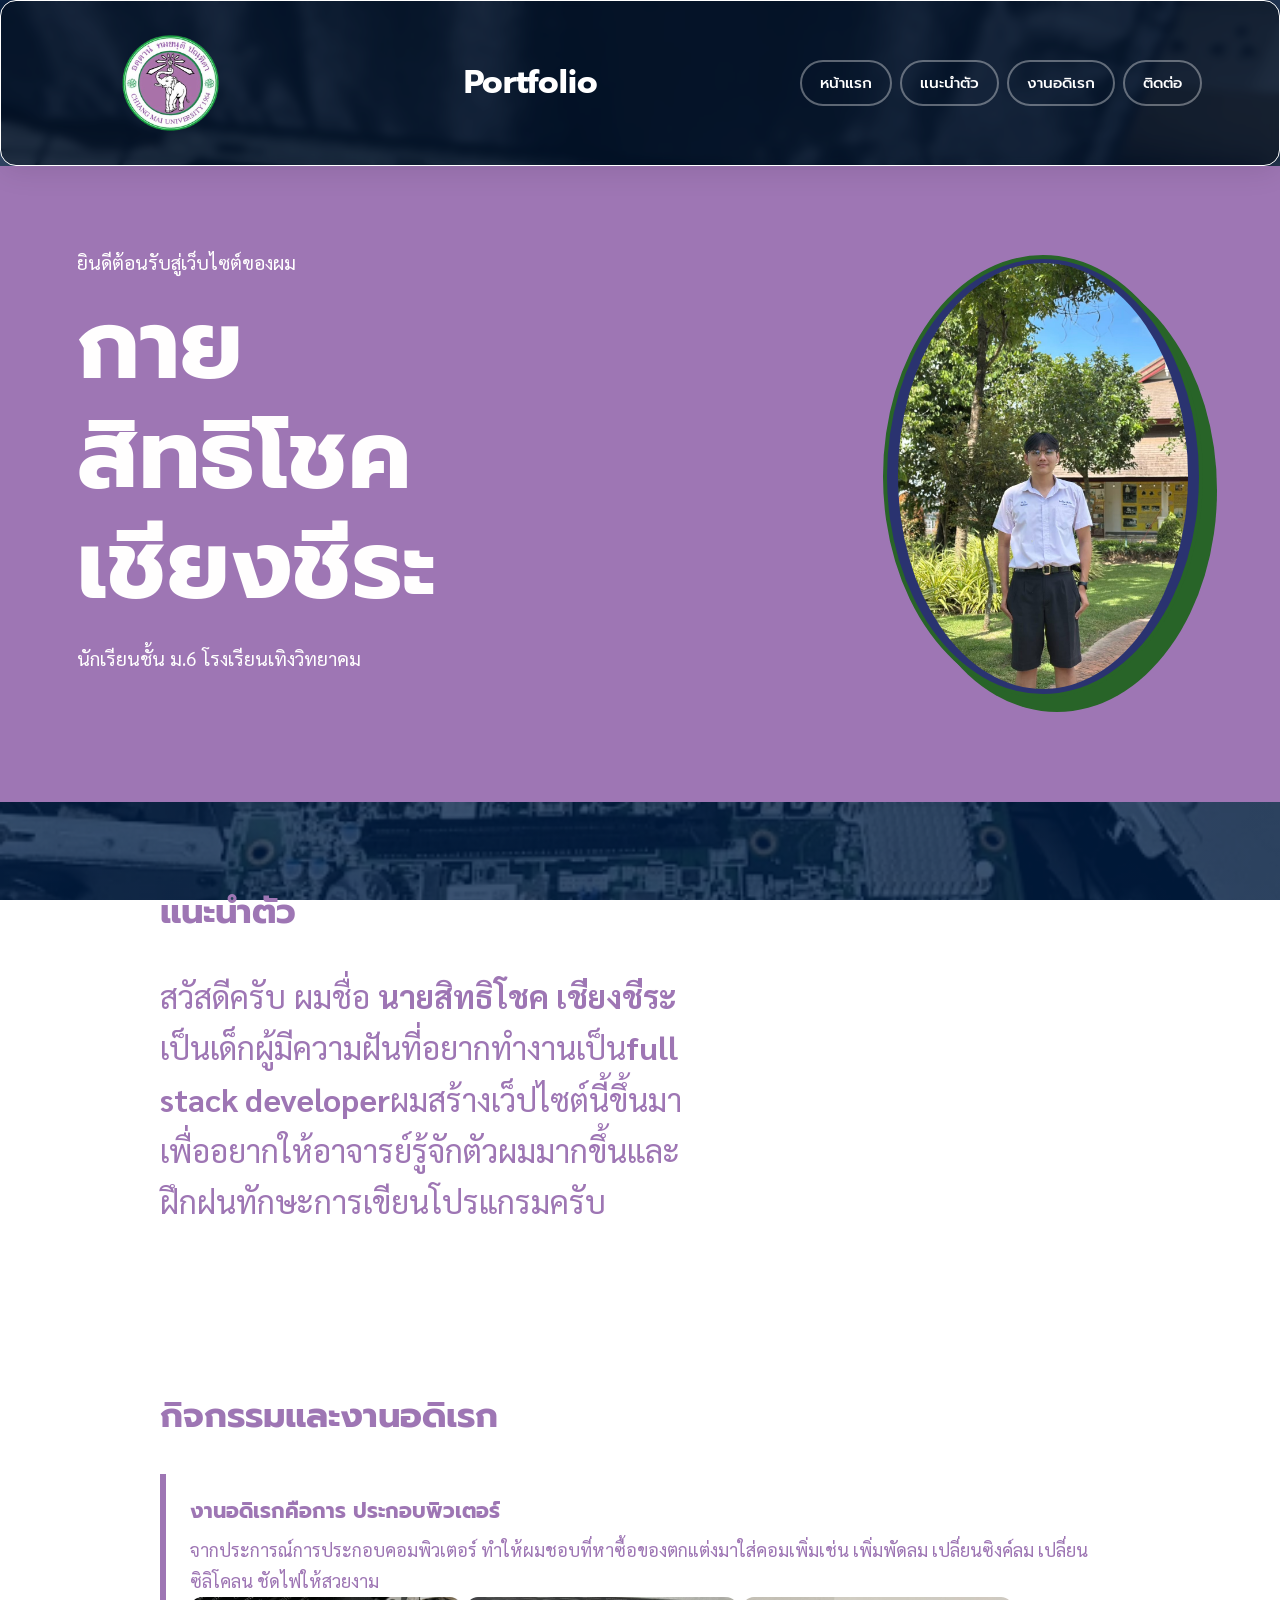
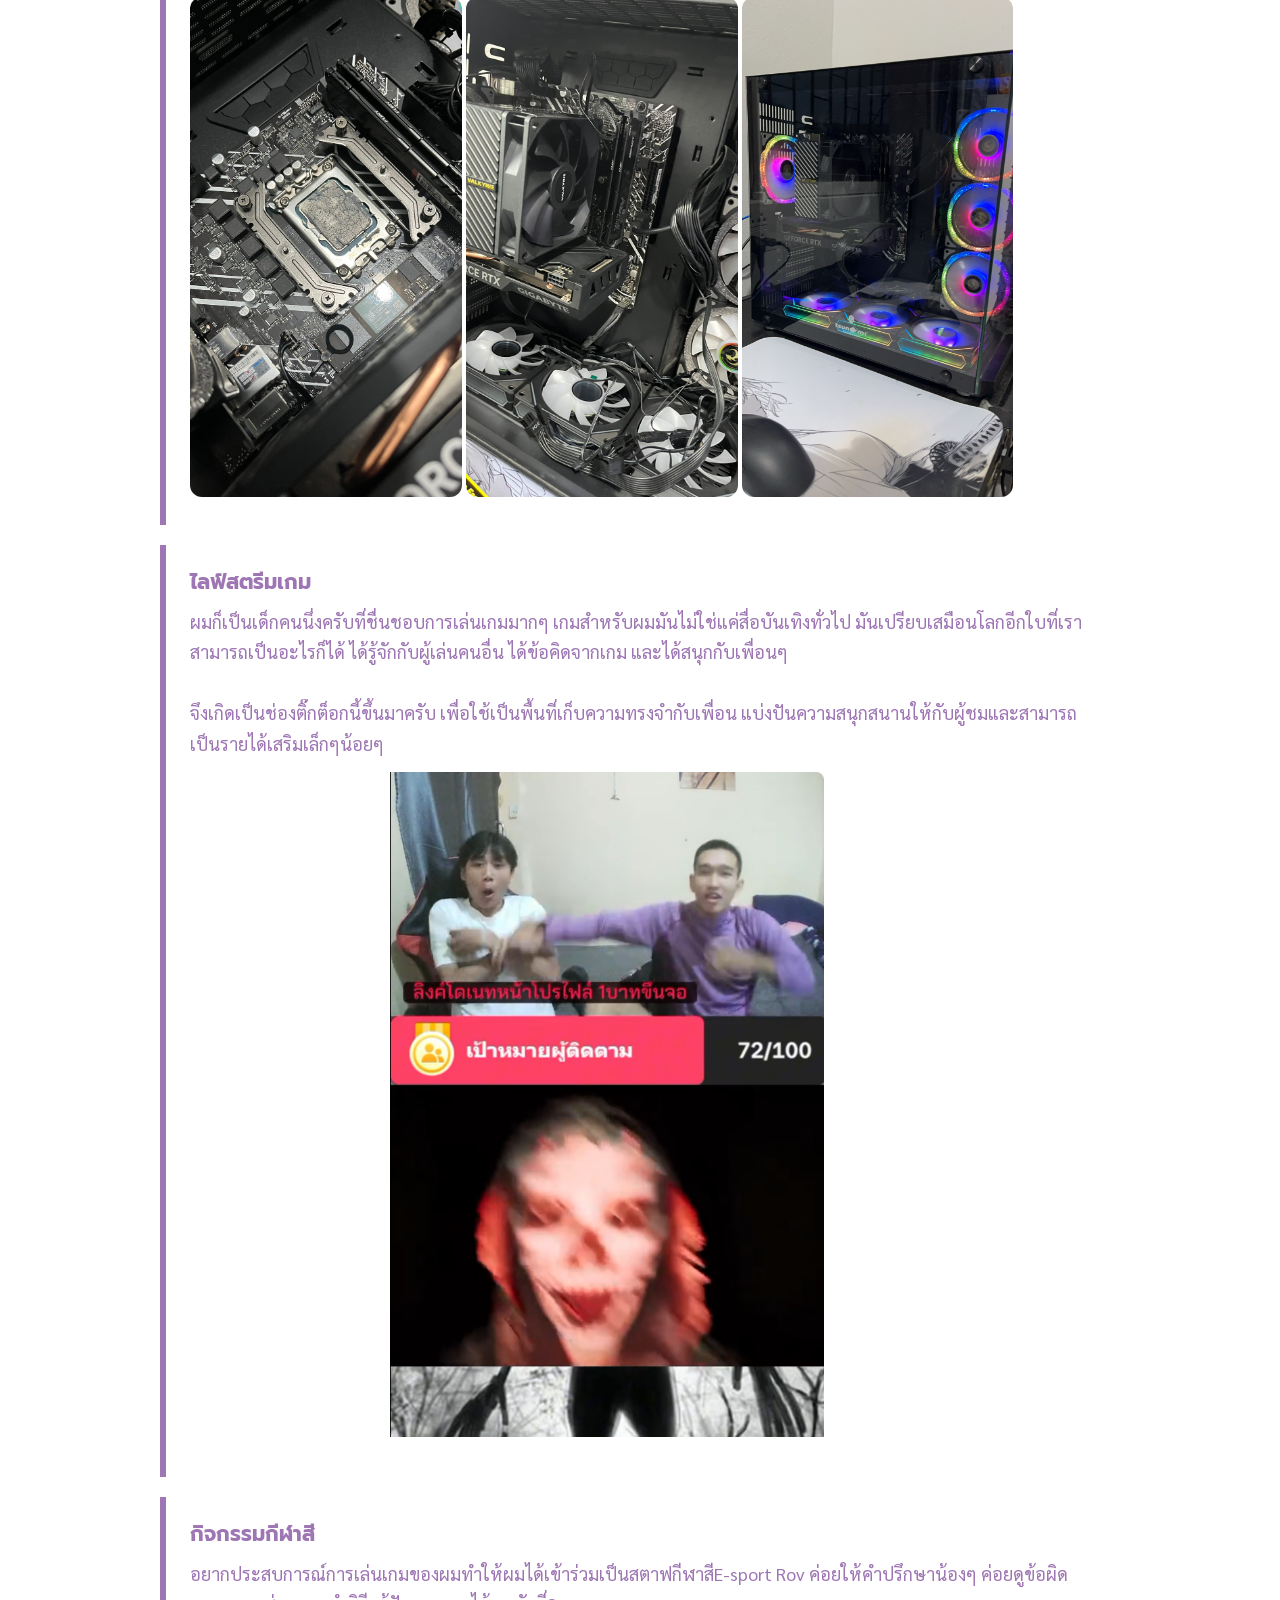
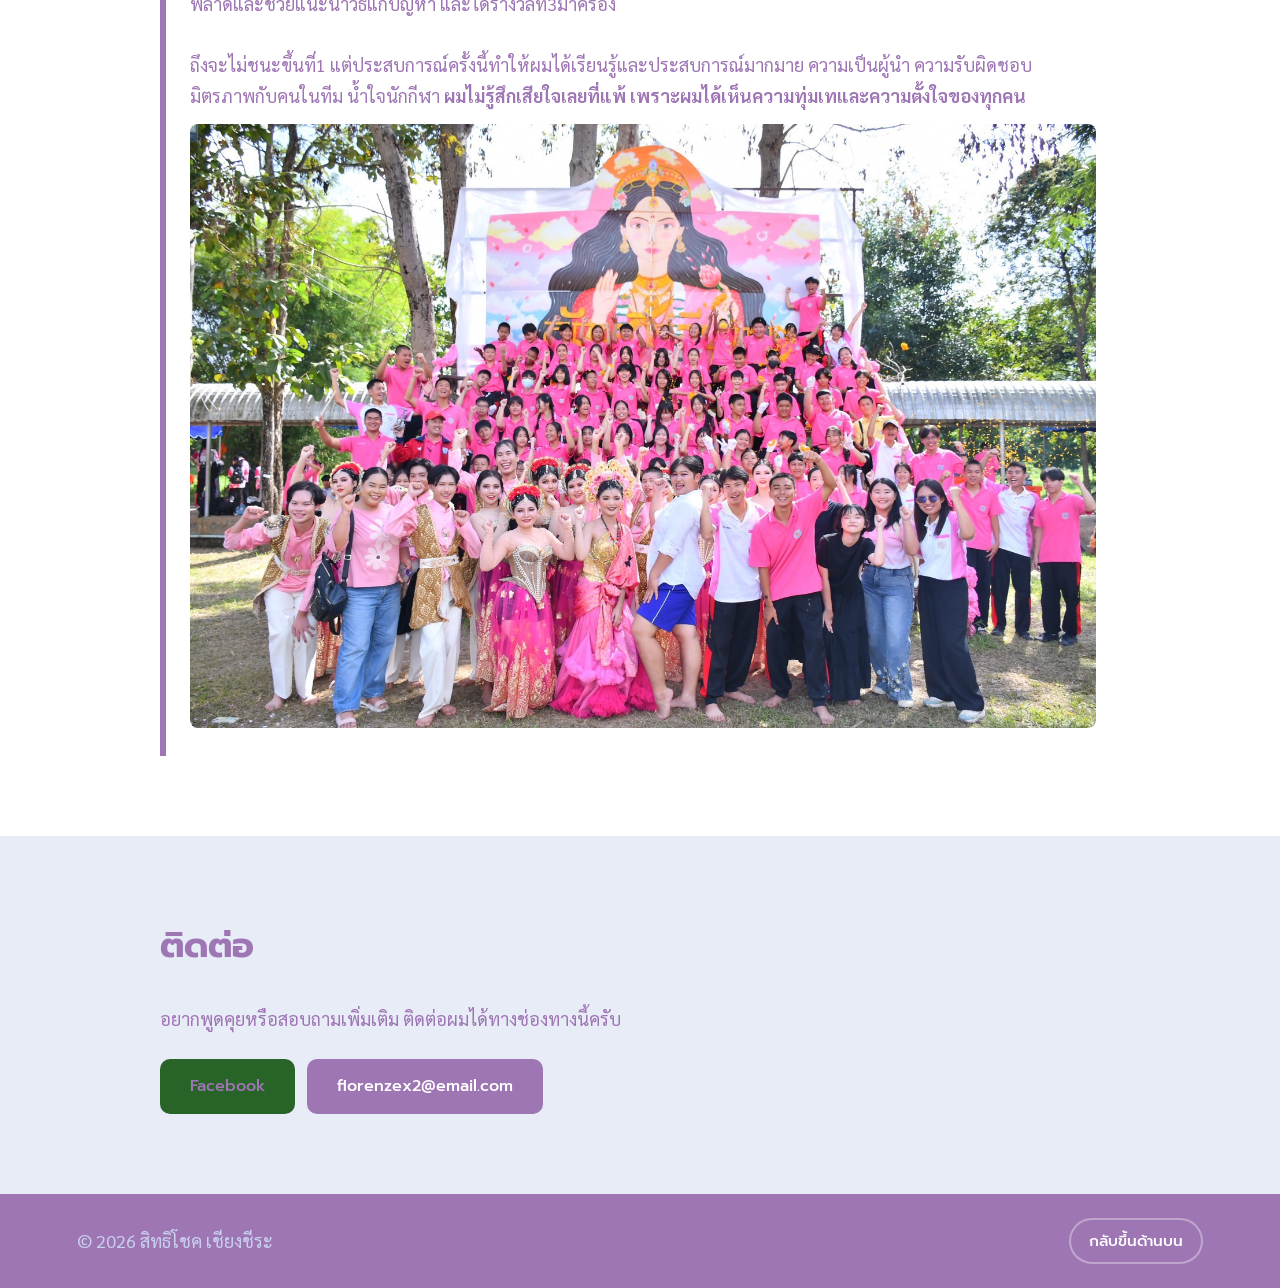
<file: index.html>
<!DOCTYPE html>
<html lang="th">
<head>
    <meta charset="UTF-8">
    <meta name="viewport" content="width=device-width, initial-scale=1.0">
    <title>Portfolio | สิทธิโชค เชียงชีระ</title>
    <link rel="preconnect" href="https://fonts.googleapis.com">
    <link rel="preconnect" href="https://fonts.gstatic.com" crossorigin>
    <link href="https://fonts.googleapis.com/css2?family=Prompt:wght@500;700&family=Sarabun:wght@400;600&display=swap" rel="stylesheet">
    <link rel="stylesheet" href="Main.css">
</head>
<body>

    <header class="mainheader">
        <img class="logo" src="cmulogo.png" alt="โลโก้ของเว็บไซต์">
        <a class="brand" href="#home">Portfolio</a>
        <nav class="menu" aria-label="เมนูหลัก">
            <a class="menu-btn" href="#home">หน้าแรก</a>
            <a class="menu-btn" href="#about">แนะนำตัว</a>
            <a class="menu-btn" href="#projects">งานอดิเรก</a>
            <a class="menu-btn" href="#contact">ติดต่อ</a>
        </nav>
    </header>

    <main>
        <section class="hero" id="home">
            <div class="hero-text">
                <p class="welcomeText">ยินดีต้อนรับสู่เว็บไซต์ของผม</p>
                <h1>กาย</h1>
                <h1>สิทธิโชค<br>เชียงชีระ</h1>
                <p class="hero-sub">นักเรียนชั้น ม.6 โรงเรียนเทิงวิทยาคม</p>
            </div>
            <div class="avatar" role="img" aria-label="พื้นที่สำหรับรูปโปรไฟล์"><img class="avatar-img" src="GUY.jpg" alt="รูปโปรไฟล์"></div>
        </section>

        <section class="block" id="about">
            <h2>แนะนำตัว</h2>
            <div class="about-grid">
                <p class="intro-text">สวัสดีครับ ผมชื่อ <strong>นายสิทธิโชค เชียงชีระ</strong> 
                เป็นเด็กผู้มีความฝันที่อยากทำงานเป็น<strong>full stack developer</strong>ผมสร้างเว็ปไซต์นี้ขึ้นมาเพื่ออยากให้อาจารย์รู้จักตัวผมมากขึ้นและฝึกฝนทักษะการเขียนโปรแกรมครับ</p>                   
        </section>

        <section class="block" id="projects">
            <h2>กิจกรรมและงานอดิเรก</h2>
            <div class="work-list">
               
                
                <article class="work">
                    <h3>งานอดิเรกคือการ ประกอบพิวเตอร์ </h3>
                    <p>จากประการณ์การประกอบคอมพิวเตอร์ ทำให้ผมชอบที่หาซื้อของตกแต่งมาใส่คอมเพิ่มเช่น เพิ่มพัดลม เปลี่ยนซิงค์ลม เปลี่ยนซิลิโคลน ชัดไฟให้สวยงาม</p>
                    <div class="PC building">
                        <img class="PCphoto" src="PC1.jpg" alt="รูปประกอบพิวเตอร์">
                        <img class="PCphoto" src="PC2.jpg" alt="รูปประกอบพิวเตอร์">
                        <img class="PCphoto" src="PC3.jpg" alt="รูปประกอบพิวเตอร์">
                    </div>
                </article>
                <article class="work">
                    <h3>ไลฟ์สตรีมเกม</h3>
                    <p>ผมก็เป็นเด็กคนนึ่งครับที่ชื่นชอบการเล่นเกมมากๆ เกมสำหรับผมมันไม่ใช่แค่สื่อบันเทิงทั่วไป มันเปรียบเสมือนโลกอีกใบที่เราสามารถเป็นอะไรก็ได้ ได้รู้จักกับผู้เล่นคนอื่น ได้ข้อคิดจากเกม และได้สนุกกับเพื่อนๆ</p><br>
                    <p>จึงเกิดเป็นช่องติ๊กต็อกนี้ขึ้นมาครับ เพื่อใช้เป็นพื้นที่เก็บความทรงจำกับเพื่อน แบ่งปันความสนุกสนานให้กับผู้ชมและสามารถเป็นรายได้เสริมเล็กๆน้อยๆ</p>

                    <div>
                        <img class="Stream" src="Streaming.png" alt="รูปไลฟ์สตรีมเกม">
                        
                    </div>

                </article>
                 <article class="work">
                    <h3>กิจกรรมกีฬาสี</h3>
                    <p>อยากประสบการณ์การเล่นเกมของผมทำให้ผมได้เข้าร่วมเป็นสตาฟกีฬาสีE-sport Rov ค่อยให้คำปรึกษาน้องๆ ค่อยดูข้อผิดพลาดและช่วยแนะนำวิธีแก้ปัญหา
                        และได้รางวัลที่3มาครอง
                    </p>
                    <br>
                    <p>ถึงจะไม่ชนะขึ้นที่1 แต่ประสบการณ์ครั้งนี้ทำให้ผมได้เรียนรู้และประสบการณ์มากมาย ความเป็นผู้นำ ความรับผิดชอบ มิตรภาพกับคนในทีม น้ำใจนักกีฬา <strong>
                        ผมไม่รู้สึกเสียใจเลยที่แพ้ เพราะผมได้เห็นความทุ่มเทและความตั้งใจของทุกคน
                    </strong></p>
                    <img class="Event" src="กีฬาสี.png" alt="รูปกิจกรรมกีฬาสี">
                </article>
            </div>
        </section>

        <!-- ติดต่อ -->
        <section class="block alt" id="contact">
            <h2>ติดต่อ</h2>
            <p class="contact-text">อยากพูดคุยหรือสอบถามเพิ่มเติม ติดต่อผมได้ทางช่องทางนี้ครับ</p>
            <div class="hero-actions">
                <a class="btn btn-main" href="https://www.facebook.com/sitthichok.chingchira" target="_blank" rel="noopener">Facebook</a>
                <a class="btn btn-dark" href="mailto:example@email.com">florenzex2@email.com</a>
            </div>
        </section>
    </main>

    <footer class="footer">
        <p>&copy; 2026 สิทธิโชค เชียงชีระ</p>
        <a class="menu-btn" href="#home">กลับขึ้นด้านบน</a>
    </footer>

</body>
</html>
</file>
<file: Main.css>
:root {
    --ink: #9E76B4;
    --paper: white;
    --card: #ffffff;
    --accent: #286428;
    --line: #d9dfef;
    --header-h: 72px;
}

* { box-sizing: border-box; }

html {
    scroll-padding-top: var(--header-h);
}

@media (prefers-reduced-motion: no-preference) {
    html { scroll-behavior: smooth; }
}

body {
    margin: 0;
    font-family: "Sarabun", "Noto Sans Thai", sans-serif;
    font-size: 1.125rem;
    line-height: 1.7;
    color: var(--ink);

 background:
        linear-gradient(
            rgba(0, 0, 0, 0.45),
            rgba(0, 0, 0, 0.45)
        ),
        url("backgroud.png");

    background-size: cover;
    background-position: center;
    background-attachment: fixed;

}

h1, h2, h3, .brand, .btn, .menu-btn {
    font-family: "Prompt", "Noto Sans Thai", sans-serif;
}

a:focus-visible {
    outline: 3px solid var(--accent);
    outline-offset: 3px;
}

.mainheader {
    position: sticky;
    top: 0;
    z-index: 10;
    display: flex;
    align-items: center;
    justify-content: space-between;
    gap: 16px;
    flex-wrap: wrap;
    min-height: var(--header-h);
    padding: 12px 6vw;
    background: var(--ink);

    .brand {
        font-size: 2rem;
        font-weight: 700;
        text-decoration: none;
    }

background: rgba(0, 0, 0, 0.36);
border-radius: 16px;
box-shadow: 0 4px 30px rgba(0, 0, 0, 0.1);
backdrop-filter: blur(4.4px);
-webkit-backdrop-filter: blur(4.4px);
border: 1px solid rgb(255, 255, 255);

}

.logo {
        height: 140px;
        width: auto;
        display: flex;
        align-items: flex-start;
        
    }

.brand {
    color: #fff;
    font-size: 1.4rem;
    font-weight: 700;
    text-decoration: none;
}

.menu {
    display: flex;
    flex-wrap: wrap;
    gap: 8px;
}

.menu-btn {
    padding: 8px 18px;
    border: 2px solid rgba(255, 255, 255, 0.35);
    border-radius: 999px;
    color: #fff;
    font-size: 0.95rem;
    font-weight: 500;
    text-decoration: none;
    transition: background 0.2s, color 0.2s, border-color 0.2s;
}

.menu-btn:hover {
    background: var(--accent);
    border-color: var(--accent);
    color: var(--ink);
}

.hero {
    display: flex;
    align-items: center;
    justify-content: space-between;
    gap: 48px;
    flex-wrap: wrap;
    padding: 80px 6vw 96px;
    background: var(--ink);
    color: #fffefe;
}

.hero-text { flex: 1 1 340px; }

.welcomeText {
    margin: 0 0 12px;
    font-size: 1.2rem;
}

.hero h1 {
    margin: 0;
    font-size: clamp(3rem, 9vw, 6rem);
    font-weight: 700;
    line-height: 1.15;
}

.hero-sub {
    margin: 20px 0 32px;
    font-size: 1.2rem;

}

.hero-actions {
    display: flex;
    flex-wrap: wrap;
    gap: 12px;
}

.avatar {
    display: grid;
    place-items: center;
    flex: 0 0 auto;
    width: min(320px, 70vw);
    aspect-ratio: 1;
    border-radius: 50%;
    border: 4px solid var(--accent);
    box-shadow: 14px 14px 0 var(--accent);
    background: #2a3370;
    color: #c9d0ee;
    text-align: center;
    padding: 24px;
}

/* ---------- ปุ่มทั่วไป ---------- */
.btn {
    display: inline-block;
    padding: 12px 28px;
    border: 2px solid transparent;
    border-radius: 10px;
    font-size: 1rem;
    font-weight: 500;
    text-decoration: none;
    transition: transform 0.15s, background 0.2s;
}

.btn:hover { transform: translateY(-2px); }

.btn-main { background: var(--accent); color: var(--ink); }
.btn-line { border-color: #fff; color: #fff; }
.btn-line:hover { background: #fff; color: var(--ink); }
.btn-dark { background: var(--ink); color: #fff; }

/* ---------- หัวข้อ/เนื้อหา ---------- */
.block {
    padding: 80px 6vw;
}

.block.alt { background: #e8ecf7; }

.block > * {
    max-width: 960px;
    margin-left: auto;
    margin-right: auto;
}

.block h2 {
    margin-top: 0;
    margin-bottom: 28px;
    font-size: 2.2rem;
    font-weight: 700;
}

.about-grid {
    display: grid;
    grid-template-columns: 1.4fr 1fr;
    gap: 40px;
    align-items: start;
}

.intro-text { margin: 0; max-width: 60ch;  }


.facts {
    display: grid;
    grid-template-columns: auto 1fr;
    gap: 10px 20px;
    margin: 0;
    padding: 24px;
    border-left: 6px solid var(--accent);
    background: var(--card);
}
.tags li {
    padding: 8px 20px;
    border-radius: 999px;
    background: var(--ink);
    color: #fff;
}


.work-list {
    display: grid;
    gap: 20px;
}

.work {
    padding: 20px 24px;
    border-left: 6px solid var(--ink);
    background: var(--card);
}

.work h3 { margin: 0 0 6px; font-size: 1.3rem; }
.work p { margin: 0; color: var(--muted); }


.contact-text { margin-top: 0; margin-bottom: 24px; }


.footer {
    display: flex;
    align-items: center;
    justify-content: space-between;
    gap: 16px;
    flex-wrap: wrap;
    padding: 24px 6vw;
    background: var(--ink);
    color: #c9d0ee;
}

.footer p { margin: 0; }

@media (max-width: 720px) {
    :root { --header-h: 120px; }

    .about-grid { grid-template-columns: 1fr; }
    .hero { padding: 56px 6vw 72px; }
    .block { padding: 56px 6vw; }
    .avatar { box-shadow: 8px 8px 0 var(--accent); }

}

.intro-text {
    font-size: 2rem;
    line-height: 1.6;
}

.Event {
    width: 100%;
    height: auto;
    border-radius: 8px;
    margin-top: 12px;
}

.Stream {
    width: 70%;
    height: auto;
    border-radius: 8px;
    margin-top: 12px;
    padding-bottom: 12px;
    padding-left: 200px;
}

.pc-building {
    display: flex;
    flex-direction: row;
    gap: 20px;
    flex-wrap: wrap;
    margin-top: 15px;
}


.PCphoto {
    width: 30%;
    height: 500px;
    object-fit: cover;
    border-radius: 12px;
}

.avatar-img {
    width: 110%;
    height: 110%;
    object-fit: cover;
    border-radius: 50%;
}
</file>
